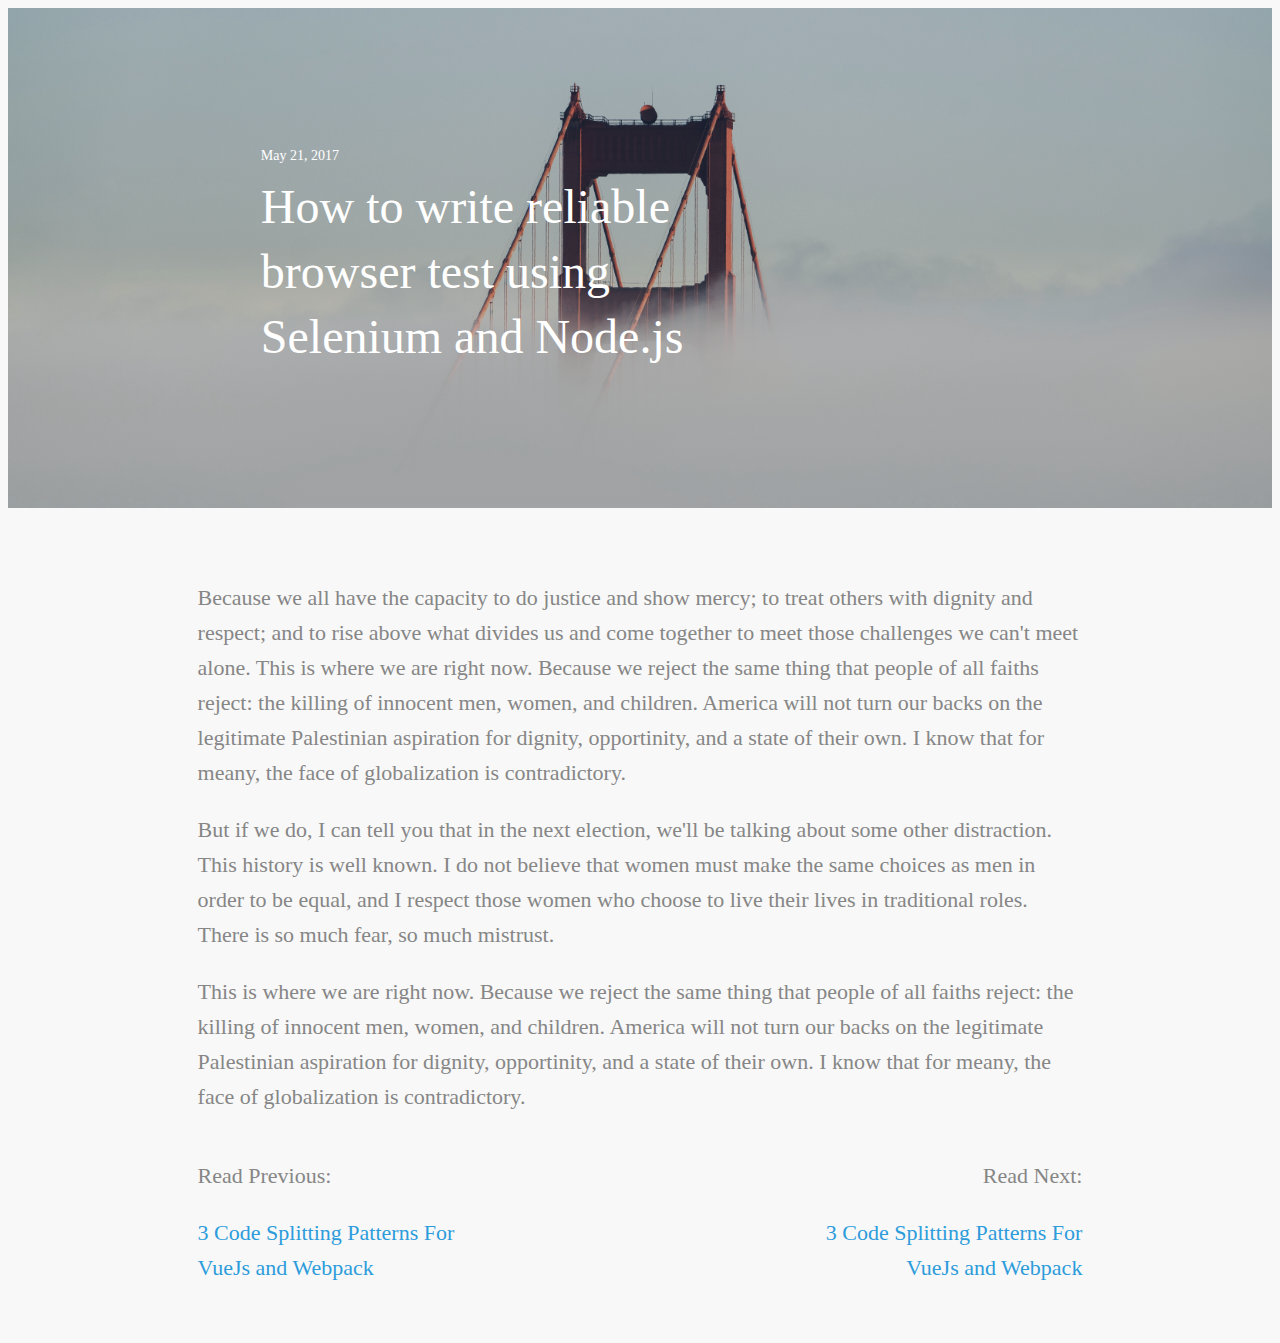
<file: detail/blog-post.html>
<!DOCTYPE html>
<html>
  <head>
    <meta charset="utf-8">
    <meta name="viewport" content="width=device-width, initial-scale=1" />
    <link rel="stylesheet" href="./blog-post.css">
    <title></title>
  </head>
  <body>
    <div class="box">
      <div class="box1">
        <div class="overlay">
          <div class="heading">
            <h6>May 21, 2017</h6>
            <h1>How to write reliable browser test using Selenium and Node.js</h1>
          </div>
        </div>
      </div>
      <div class="post">
        <p>Because we all have the capacity to do justice and show mercy; to treat others with dignity and respect; and to rise above what divides us and come together to meet those challenges we can't meet alone. This is where we are right now. Because we reject the same thing that people of all faiths reject: the killing of innocent men, women, and children. America will not turn our backs on the legitimate Palestinian aspiration for dignity, opportinity, and a state of their own. I know that for meany, the face of globalization is contradictory.</p>
        <p>But if we do, I can tell you that in the next election, we'll be talking about some other distraction. This history is well known. I do not believe that women must make the same choices as men in order to be equal, and I respect those women who choose to live their lives in traditional roles. There is so much fear, so much mistrust.</p>
        <p>This is where we are right now. Because we reject the same thing that people of all faiths reject: the killing of innocent men, women, and children. America will not turn our backs on the legitimate Palestinian aspiration for dignity, opportinity, and a state of their own. I know that for meany, the face of globalization is contradictory.</p>
        <div class="next">
          <div class="choise">
            <p>Read Previous:</p>
            <a href="#">3 Code Splitting Patterns For VueJs and Webpack</a>
          </div>
          <div class="choise right">
            <p>Read Next:</p>
            <a href="#">3 Code Splitting Patterns For VueJs and Webpack</a>
          </div>
        </div>
      </div>


    </div>
  </body>
</html>
</file>
<file: detail/blog-post.css>
body{
  background: #F8F8F8
}
.box{
  margin:auto;
  position: relative;
  display: flex;
  flex-direction: column;
}
.box1{
  width:100%;
  left: -3px;
  top: -1px;
  background-image: url('cb322064e6fd575e2954c8739b4044f0.jpg');
  background-size: cover;
  background-position: bottom;
}
.overlay{
  width:100%;
  height: 500px;
  left: -3px;
  top: -1px;
  background: linear-gradient(180deg, rgba(27, 32, 44, 0.25) 0%,
   rgba(10, 12, 19, 0.25) 100%);
  mix-blend-mode: normal;
  display: flex;
  justify-content: center;
}
.heading{
  margin:auto;
  width:60%;
  display: flex;
  flex-direction: column;
  color: #FFFFFF;
}
.heading h1{
  margin:0;
  padding:0;
  width:60%;
  font-family: Poppins;
  font-style: normal;
  font-weight: normal;
  line-height: 65px;
  font-size: 48px;
}
.heading h6{
  margin:0;
  padding-bottom:10px;
  font-family: Poppins;
  font-style: normal;
  font-weight: 500;
  line-height: normal;
  font-size: 14px;
}
.post {
  margin:auto;
  flex-direction: column;
  font-family: Roboto;
  font-style: normal;
  font-weight: normal;
  line-height: 35px;
  font-size: 22px;
  padding-top:50px;
  padding-bottom: 50px;
  color: #868686;
  width:70%;
}
.next{
  margin: auto;
  width: 100%;
  display: flex;
  flex-direction: row;
  justify-content: space-between;
}
.choise{
  width:35%;
}
.choise a{
  text-decoration: none;
  color:#2D9CDB
}
.right{
  text-align: right;
}
@media screen and (min-width : 176px) and (max-width : 620px){
  .heading{width:85%}
  .heading h1{
    width:100%;
    line-height: 48px;
    font-size: 30px;
  }
  .choise a{font-size: 14px}
}
@media screen and (min-width : 620px) and (max-width : 1024px){
  .heading{width:80%}
  .heading h1{
    width:100%;
    line-height: 55px;
    font-size: 35px;
  }
}
</file>
